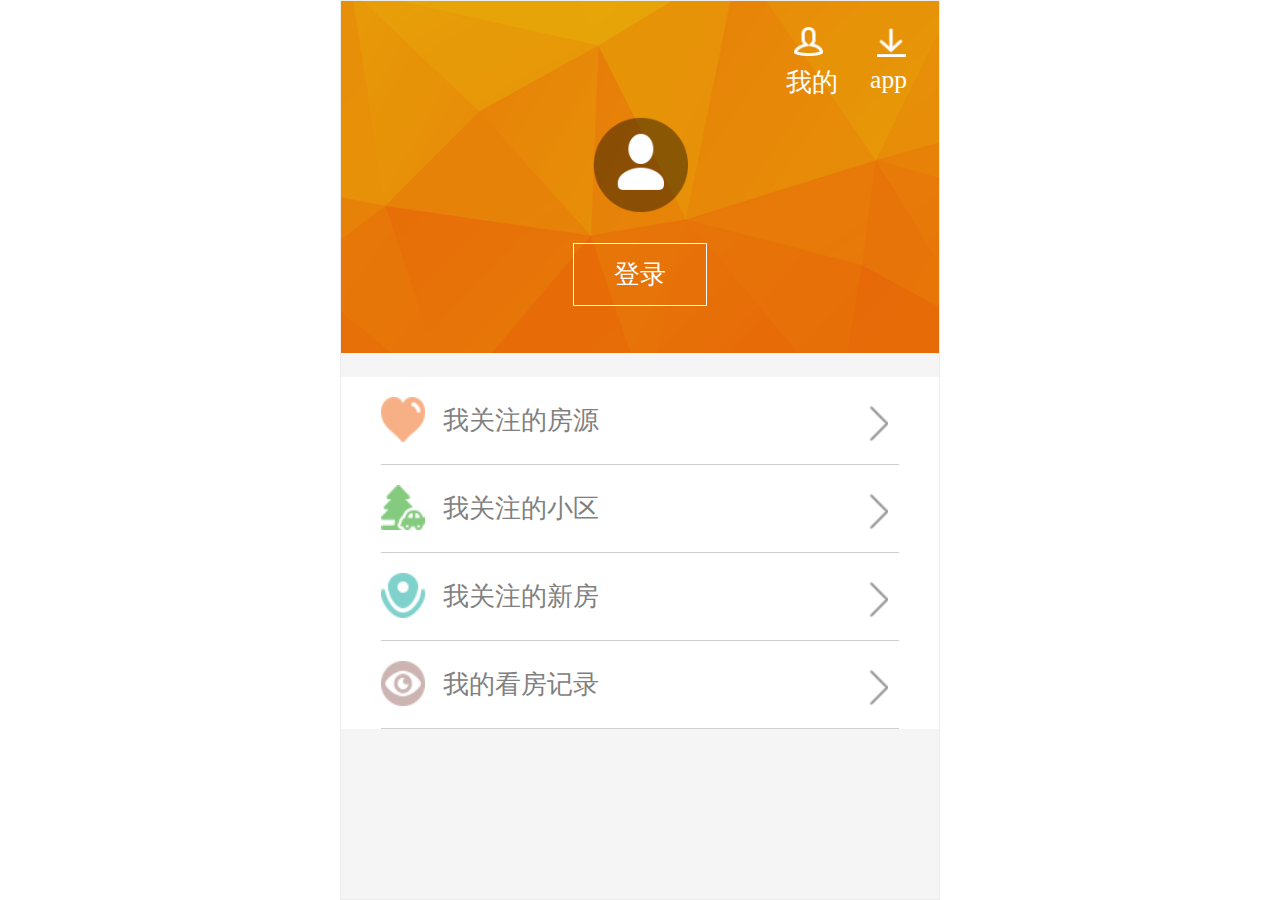
<file: my.html>
<!DOCTYPE html>
<html>

<head>
    <meta charset="UTF-8">
    <meta name="viewport" content="width=device-width, initial-scale=1.0, maximum-scale=1.0, user-scalable=0">
    <meta http-equiv="X-UA-Compatible" content="ie=edge">
    <title>我的</title>
    <link rel="stylesheet" href="./css/my.css">
    <script src="./js/setRem.js"></script>
</head>

<body>
    <div class="box">
        <div>
            <p>
                <a href="#">我的</a>
                <a href="https://www.wyzfang.com/">app</a>
            </p>
            <p>
                <img src="./image/my/urse2.png" alt="">
            </p>
            <p>
                <a href="./login.html">登录</a>
            </p>
        </div>
        <ul>
            <li>
                <span><img src="./image/my/icon1.png" alt=""></span> <a href="./SecondHandDetails.html">我关注的房源</a>
            </li>
            <li>
                <span><img src="./image/my/icon2.png" alt=""></span> <a href="./myHouse.html">我关注的小区</a>
            </li>
            <li>
                <span><img src="./image/my/icon3.png" alt=""></span> <a href="./rentalList.html">我关注的新房</a>
            </li>
            <li>
                <span><img src="./image/my/icon4.png" alt=""></span> <a href="./rentalDetails.html">我的看房记录</a>
            </li>
        </ul>
    </div>
</body>

</html>
</file>
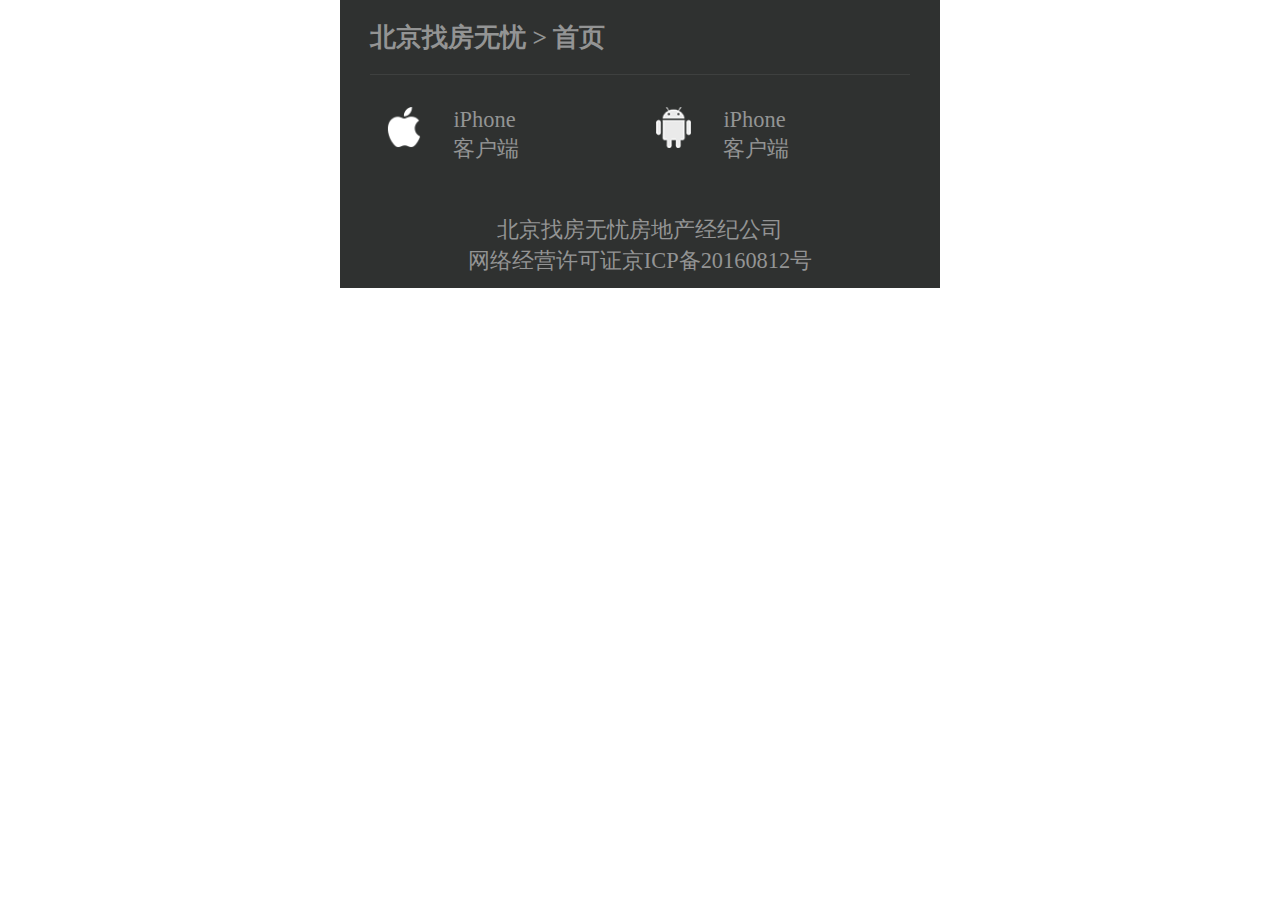
<file: 公用部分.html>
<!DOCTYPE html>
<html>

<head>
    <meta charset="UTF-8">
    <meta name="viewport" content="width=device-width, initial-scale=1.0, maximum-scale=1.0, user-scalable=0">
    <meta http-equiv="X-UA-Compatible" content="ie=edge">
    <title>Document</title>
    <link rel="stylesheet" href="./css/gong.css">
    <script src="./js/setRem.js"></script>
</head>

<body>
    <div class="box">
        <!-- 底部 -->
        <footer>
            <div class="footer">
                <div class="foot1">
                    <a href="">北京找房无忧 > 首页</a>
                </div>
                <div class="foot2">
                    <ul>
                        <li>
                            <div>
                                <img src="./image/index/apple.png" alt="">
                            </div>
                            <div class="ip">
                                <span>iPhone</span><br>
                                <span>客户端</span>
                            </div>
                        </li>
                        <li>
                            <div>
                                <img src="./image/index/android.png" alt="">
                            </div>
                            <div class="ip">
                                <span>iPhone</span><br>
                                <span>客户端</span>
                            </div>
                        </li>
                    </ul>
                    <div class="ip1">
                        <p>北京找房无忧房地产经纪公司</p>
                        <p>网络经营许可证京ICP备20160812号</p>
                    </div>
                </div>
            </div>
        </footer>
    </div>
</body>

</html>
</file>
<file: css/my.css>
* {
  padding: 0;
  margin: 0;
  box-sizing: border-box;
  text-decoration: none;
  list-style: none;
}
a {
  font-size: 1.6rem;
  color: gray;
}
.box {
  width: 37.5rem;
  height: 100vh;
  margin: 0 auto;
  min-width: 35rem;
  max-width: 60rem;
  background-color: #f5f5f5;
  border: 0.1rem solid #ececec;
}
.box > div {
  width: 100%;
  height: 22rem;
  background: url(../image/my/bg1.png) no-repeat;
  background-size: cover;
}
.box > div > P:nth-of-type(1) {
  display: flex;
  justify-content: end;
  margin-right: 1rem;
}
.box > div > P:nth-of-type(1) > a {
  color: white;
  font-size: 1.6rem;
  padding: 4rem 1rem 0;
  background-color: skyblue;
}
.box > div > P:nth-of-type(1) > a:nth-of-type(1) {
  background: url(../image/my/urse.png) no-repeat 1.5rem 1.6rem;
  background-size: 1.8rem 1.8rem;
}
.box > div > P:nth-of-type(1) > a:nth-of-type(2) {
  background: url(../image/my/down.png) no-repeat 1.45rem 1.7rem;
  background-size: 1.8rem 1.8rem;
}
.box > div > P:nth-of-type(2) {
  margin-top: 1rem;
  text-align: center;
}
.box > div > P:nth-of-type(2) > img {
  width: 6rem;
}
.box > div > P:nth-of-type(3) {
  margin-top: 2.5rem;
  text-align: center;
}
.box > div > P:nth-of-type(3) > a {
  padding: 1rem 2.5rem;
  border: 0.1rem white solid;
  color: white;
}
.box > ul {
  background-color: white;
  padding: 0 2.5rem;
  margin-top: 1.5rem;
}
.box > ul > li {
  height: 5.5rem;
  line-height: 5.5rem;
  border-bottom: 0.1rem #cfcfcf solid;
  font-size: 1.6rem;
  color: grey;
  background: url(../image/my/right.png) no-repeat 30.5rem 1.8rem;
  background-size: 1.2rem 2.2rem;
}
.box > ul > li > span {
  width: 12%;
  height: 4rem;
  margin-top: 0.8rem;
  float: left;
}
.box > ul > li > span > img {
  width: 70%;
  height: 70%;
}
</file>
<file: css/gong.css>
* {
  margin: 0;
  padding: 0;
  text-decoration: none;
  box-sizing: border-box;
  list-style: none;
}
.box {
  width: 37.5rem;
  margin: 0 auto;
  max-width: 600px;
  min-width: 350px;
}
.box footer {
  width: 100%;
  height: 18rem;
  background-color: #2F3130;
}
.box footer .footer {
  width: 90%;
  height: 18rem;
  margin: 0 auto;
  display: flex;
  flex-direction: column;
}
.box footer .footer .foot1 {
  width: 100%;
  height: 4.7rem;
  line-height: 4.7rem;
  border-bottom: 1px solid #3e403f;
}
.box footer .footer .foot1 a {
  font-size: 1.6rem;
  font-weight: 600;
  color: #939494;
}
.box footer .footer .foot2 {
  width: 100%;
  height: 13.3rem;
}
.box footer .footer .foot2 ul {
  width: 100%;
  height: 6.65rem;
  display: flex;
  padding: 2rem 0;
}
.box footer .footer .foot2 ul li {
  flex: 1;
  display: flex;
}
.box footer .footer .foot2 ul li div {
  width: 15%;
  height: 6.65rem;
  margin-left: 1rem;
}
.box footer .footer .foot2 ul li div img {
  width: 100%;
}
.box footer .footer .foot2 ul li .ip {
  width: 85%;
  color: #939494;
  font-size: 1.4rem;
  padding-left: 1rem;
}
.box footer .footer .foot2 .ip1 {
  width: 100%;
  height: 4rem;
  margin-top: 2rem;
}
.box footer .footer .foot2 .ip1 p {
  text-align: center;
  color: #939494;
  font-size: 1.4rem;
}
</file>
